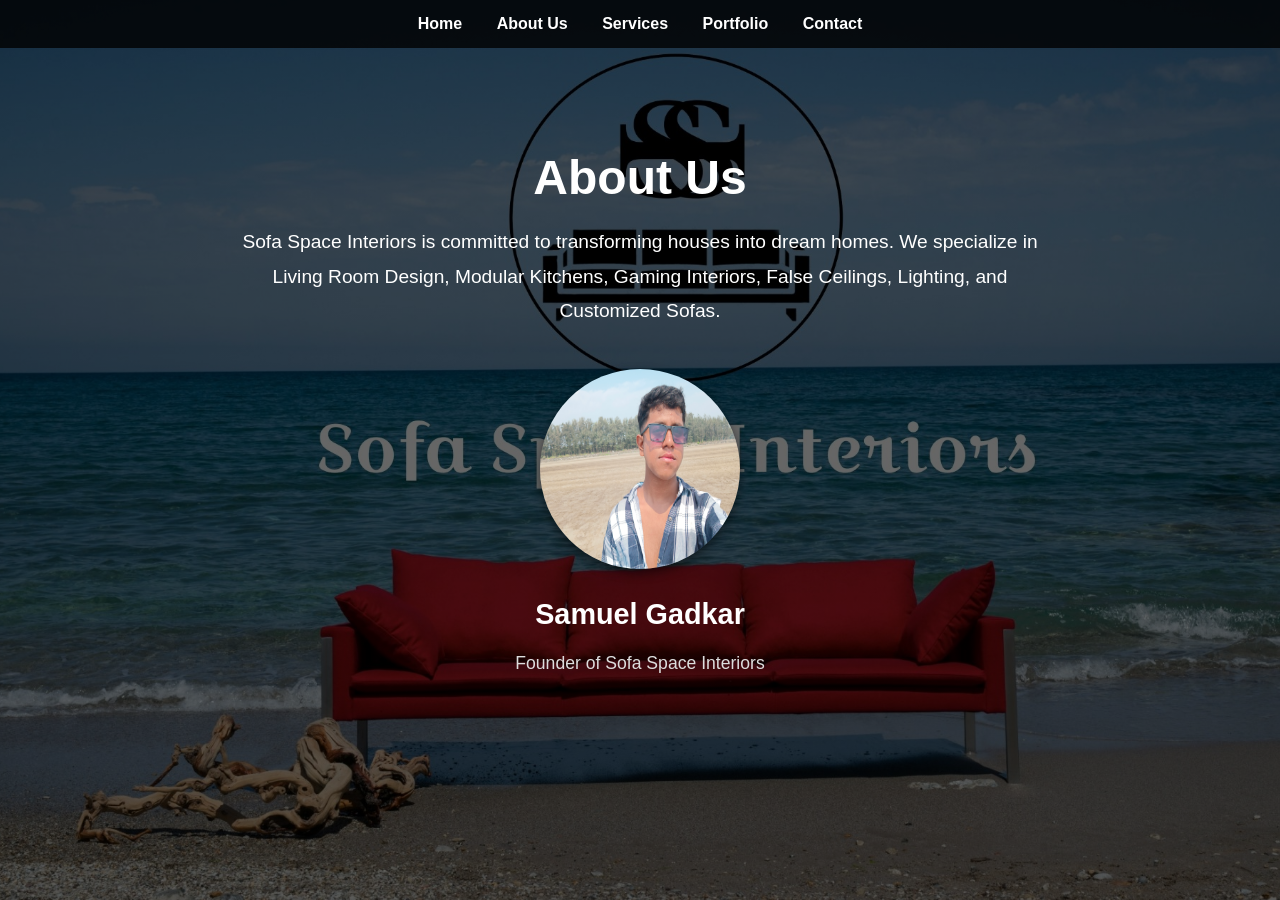
<file: about.html>
<!DOCTYPE html>
<html lang="en">
<head>
  <meta charset="UTF-8">
  <meta name="viewport" content="width=device-width, initial-scale=1.0">
  <title>About Us - Sofa Space Interiors</title>

  <style>
    body {
      position: relative;
      background: linear-gradient(rgba(0,0,0,0.6), rgba(0,0,0,0.6)),
                  url("ssi.jpg") center/cover no-repeat;
      color: white;
      font-family: Arial, sans-serif;
      min-height: 100vh;
      margin: 0;
    }

    /* Navigation */
    nav {
      background: rgba(0,0,0,0.8);
      padding: 15px;
      text-align: center;
    }

    nav a {
      color: white;
      margin: 0 15px;
      text-decoration: none;
      font-weight: bold;
    }

    nav a:hover {
      color: #FFD700; /* gold hover */
    }

    /* About Content */
    .about-container {
      max-width: 800px;
      margin: 50px auto;
      text-align: center;
      padding: 20px;
    }

    .about-container h1 {
      font-size: 3rem;
      margin-bottom: 20px;
    }

    .about-container p {
      font-size: 1.2rem;
      line-height: 1.8;
    }

    /* Founder Section */
    .founder-section {
      margin-top: 40px;
    }

    .founder-pic {
      width: 200px;
      height: 200px;
      border-radius: 50%;
      opacity: 0;
      animation: fadeIn 3s ease forwards;
      box-shadow: 0px 4px 10px rgba(0,0,0,0.5);
      margin-bottom: 15px;
    }

    .founder-section h2 {
      margin: 10px 0 5px;
      font-size: 1.8rem;
    }

    .founder-section p {
      font-size: 1.1rem;
      color: #ddd;
    }

    @keyframes fadeIn {
      from { opacity: 0; transform: scale(0.8); }
      to { opacity: 1; transform: scale(1); }
    }
  </style>
</head>
<body>

  <!-- ?? Navigation Bar -->
  <nav>
    <a href="index.html">Home</a>
    <a href="about.html">About Us</a>
    <a href="services.html">Services</a>
    <a href="portfolio.html">Portfolio</a>
    <a href="contact.html">Contact</a>
  </nav>

  <!-- About Content -->
  <div class="about-container">
    <h1>About Us</h1>
    <p>
      Sofa Space Interiors is committed to transforming houses into dream homes. 
      We specialize in Living Room Design, Modular Kitchens, Gaming Interiors, 
      False Ceilings, Lighting, and Customized Sofas.
    </p>

    <div class="founder-section">
      <img src="founder.jpg" alt="Founder - Samuel Gadkar" class="founder-pic">
      <h2>Samuel Gadkar</h2>
      <p>Founder of Sofa Space Interiors</p>
    </div>
  </div>

</body>
</html>
</file>
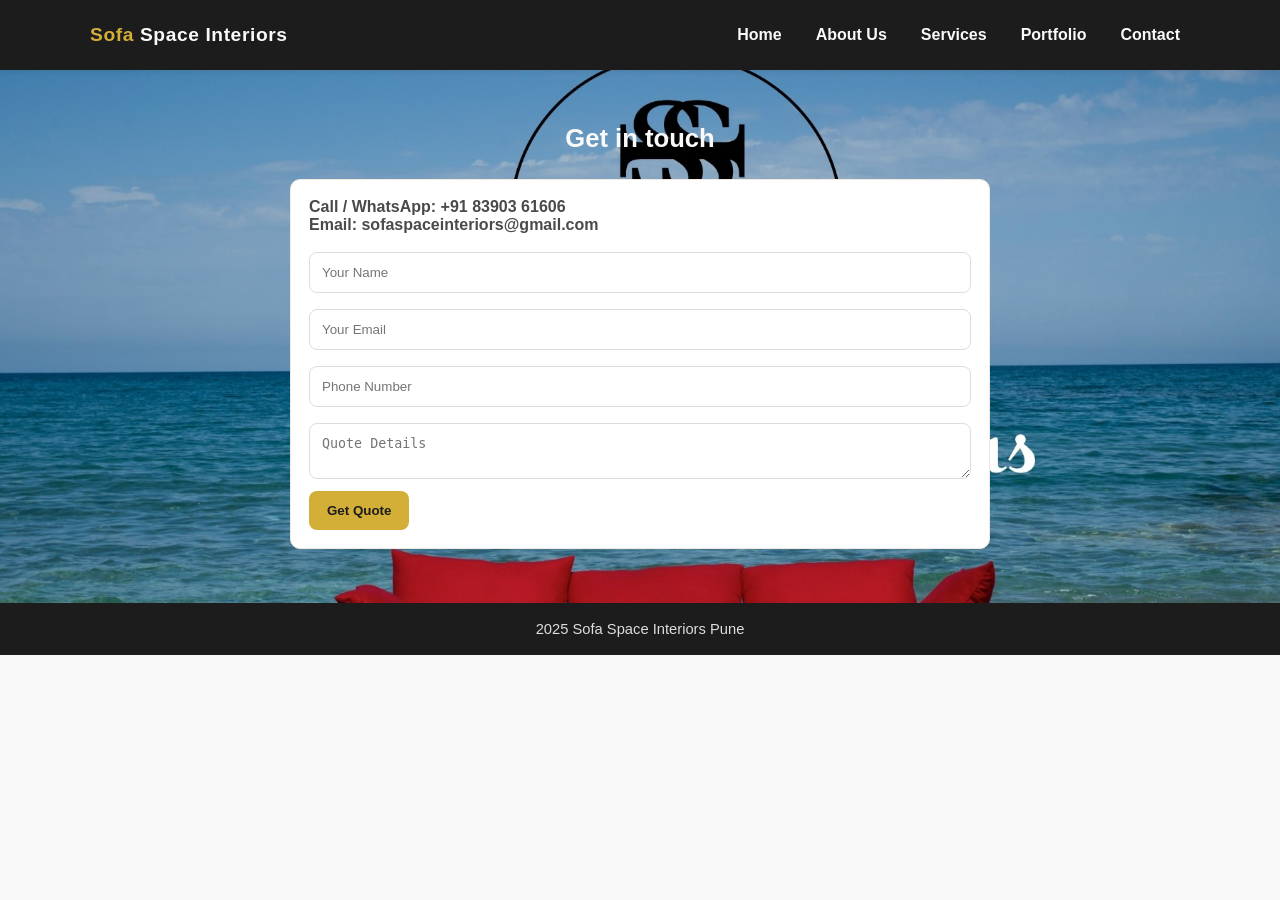
<file: contact.html>
<!DOCTYPE html>
<html lang="en">
<head>
  <meta charset="utf-8" />
  <meta name="viewport" content="width=device-width,initial-scale=1"/>
  <title>Contact - Sofa Space Interiors</title>
  <link rel="stylesheet" href="style.css">
<style>nav a:hover {
      color: #FFD700; /* gold hover */
</style>
</head>
<body>
  <header class="header">
    <div class="wrap">
      <div class="brand"><span class="gold">Sofa</span> Space Interiors</div>
      <nav class="nav">
        <a href="index.html">Home</a>
        <a href="about.html">About Us</a>
        <a href="services.html">Services</a>
        <a href="portfolio.html">Portfolio</a>
        <a href="contact.html">Contact</a>
      </nav>
    </div>
  </header>

  <main class="container">
    <h2 class="section-title">Get in touch</h2>
    <div class="form">
      <p style="margin:0 0 10px"><b>Call / WhatsApp:  +91 83903 61606 <br> Email: <a href="mailto:sofaspaceinteriors@gmail.com">sofaspaceinteriors@gmail.com</b></a></p>
      <form>
    <input type="text" name="name" placeholder="Your Name" required>
    <input type="email" name="email" placeholder="Your Email" required>
    <input type="text" name="phone" placeholder="Phone Number" required>
    <textarea name="details" placeholder="Quote Details" required></textarea>
    <button class="btn" onclick="alert"('Thankyou')">Get Quote </button>
</form>

  </main>

  <footer class="footer">
    <div class="small">2025 Sofa Space Interiors Pune</div>
  </footer>
</body>
</html>
</file>
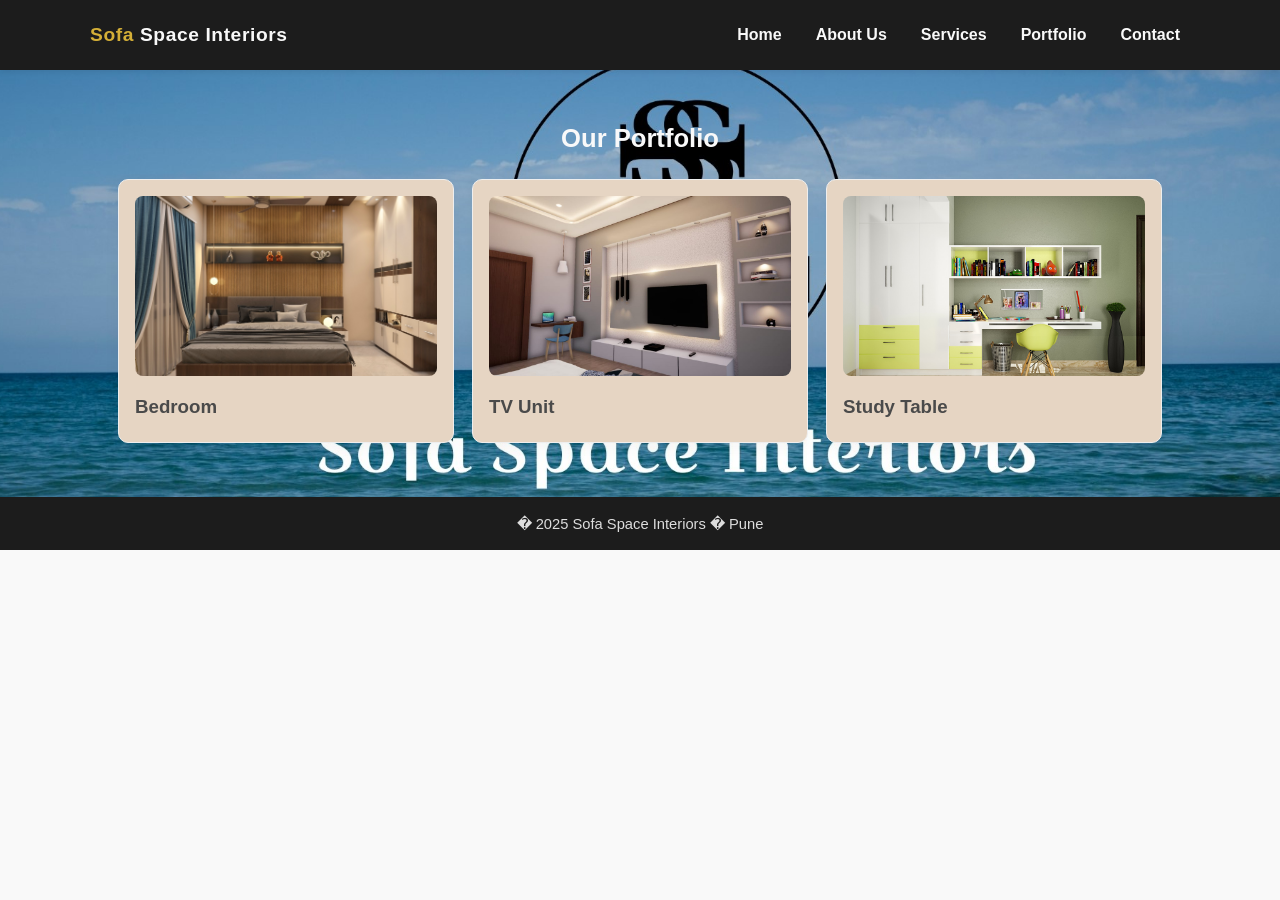
<file: portfolio.html>
<!DOCTYPE html>
<html lang="en">
<head>
  <meta charset="utf-8" />
  <meta name="viewport" content="width=device-width,initial-scale=1"/>
  <title>Portfolio - Sofa Space Interiors</title>
  <link rel="stylesheet" href="style.css">
<style>nav a:hover {
      color: #FFD700; /* gold hover */
</style>
</head>
<body>
  <header class="header">
    <div class="wrap">
      <div class="brand"><span class="gold">Sofa</span> Space Interiors</div>
      <nav class="nav">
        <a href="index.html">Home</a>
        <a href="about.html">About Us</a>
        <a href="services.html">Services</a>
        <a href="portfolio.html">Portfolio</a>
        <a href="contact.html">Contact</a>
      </nav>
    </div>
  </header>

  <main class="container">
    <h2 class="section-title">Our Portfolio</h2>
    <div class="grid cols-3 gallery">
      <div class="card"><img src="bedroom.jpeg" alt=""><h3>Bedroom</h3></div>
      <div class="card"><img src="tv.jpeg" alt=""><h3>TV Unit</h3></div>
      <div class="card"><img src="study.jpg" alt=""><h3>Study Table</h3></div>
    </div>
  </main>

  <footer class="footer">
    <div class="small">� 2025 Sofa Space Interiors � Pune</div>
  </footer>
</body>
</html>
</file>
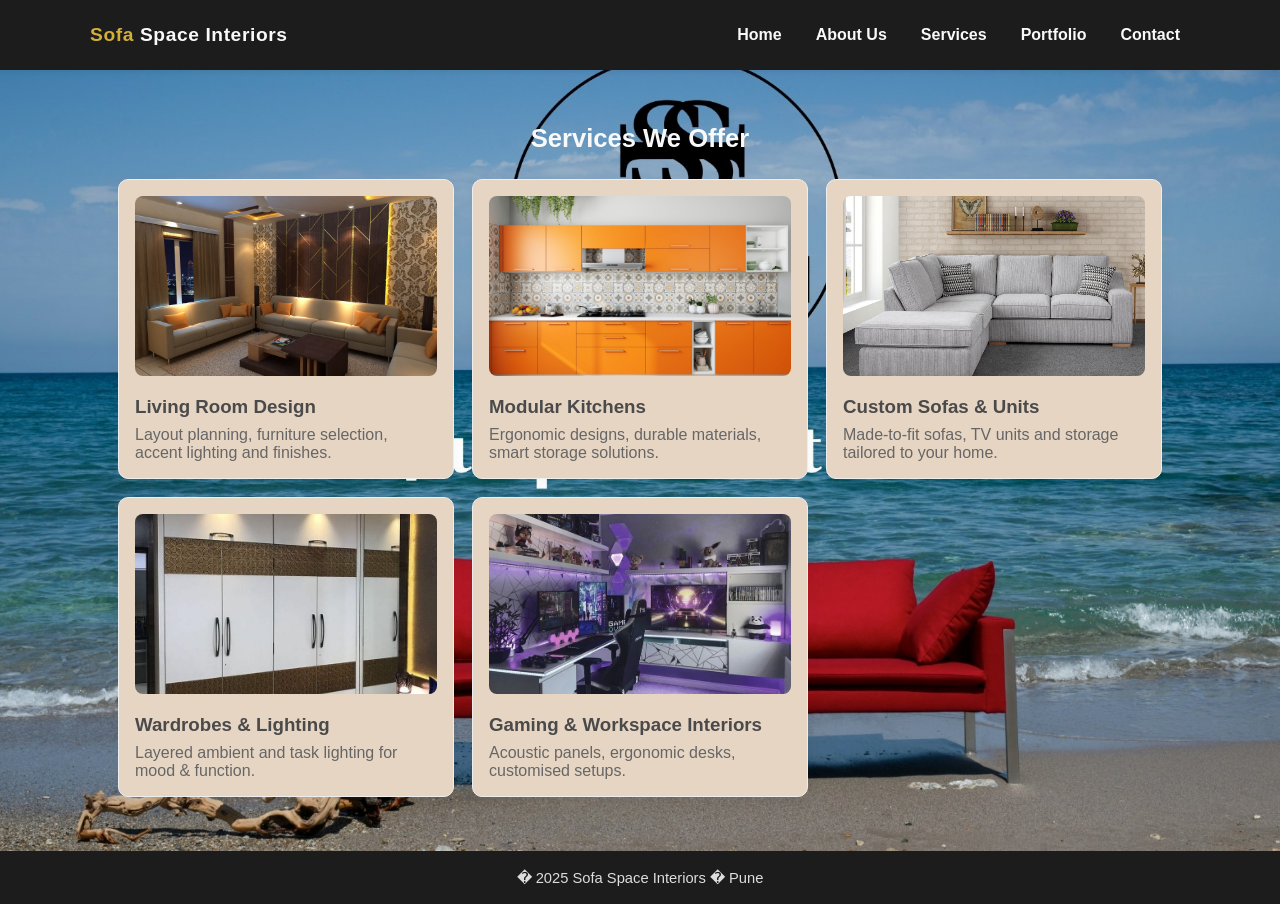
<file: services.html>
<!DOCTYPE html>
<html lang="en">
<head>
  <meta charset="utf-8" />
  <meta name="viewport" content="width=device-width,initial-scale=1"/>
  <title>Services - Sofa Space Interiors</title>
  <link rel="stylesheet" href="style.css">
<style>nav a:hover {
      color: #FFD700; /* gold hover */
</style>
</head>
<body>
  <header class="header">
    <div class="wrap">
      <div class="brand"><span class="gold">Sofa</span> Space Interiors</div>
      <nav class="nav">
        <a href="index.html">Home</a>
        <a href="about.html">About Us</a>
        <a href="services.html">Services</a>
        <a href="portfolio.html">Portfolio</a>
        <a href="contact.html">Contact</a>
      </nav>
    </div>
  </header>

  <main class="container">
    <h2 class="section-title">Services We Offer</h2>
    <div class="grid cols-3">
      <div class="card">
        <img src="living.jpg" alt="">
        <h3>Living Room Design</h3>
        <p>Layout planning, furniture selection, accent lighting and finishes.</p>
      </div>
      <div class="card">
        <img src="kitchen.jpeg" alt="">
        <h3>Modular Kitchens</h3>
        <p>Ergonomic designs, durable materials, smart storage solutions.</p>
      </div>
      <div class="card">
        <img src="sofa.png" alt="">
        <h3>Custom Sofas & Units</h3>
        <p>Made-to-fit sofas, TV units and storage tailored to your home.</p>
      </div>
      <div class="card">
        <img src="false.jpg" alt="">
        <h3>Wardrobes & Lighting</h3>
        <p>Layered ambient and task lighting for mood & function.</p>
      </div>
      <div class="card">
        <img src="gaming.jpg" alt="">
        <h3>Gaming & Workspace Interiors</h3>
        <p>Acoustic panels, ergonomic desks, customised setups.</p>
      </div>
    </div>
  </main>

  <footer class="footer">
    <div class="small">� 2025 Sofa Space Interiors � Pune</div>
  </footer>
</body>
</html>
</file>
<file: style.css>
:root{
  --warm-beige: #E6D5C3;
  --matte-black: #1C1C1C;
  --gold: #D4AF37;
  --ivory: #F9F9F9;
  --charcoal: #4A4A4A;
  --container: 1100px;
}

*{box-sizing:border-box}
html,body{margin:0;padding:0;font-family:Inter, Arial, sans-serif;background:var(--ivory);color:var(--charcoal);-webkit-font-smoothing:antialiased}
a{color:inherit;text-decoration:none}

/* --- header / nav --- */
.header {
  background:var(--matte-black);
  color:var(--ivory);
  padding:18px 16px;
  box-shadow:0 2px 6px rgba(0,0,0,0.08);
}

body {
    background-image: url('ssi.jpg'); /* replace with your image path */
    background-size: cover;       /* makes the image cover the whole page */
    background-repeat: no-repeat; /* prevents the image from repeating */
    background-position: center;  /* centers the image */
    background-attachment: fixed; /* makes it fixed when scrolling */
}
.btn {
    display: inline-block;
    padding: 12px 25px;
    background-color: #D4AF37; /* Champagne Gold from your palette */
    color: #1C1C1C;            /* Matte Black text */
    text-decoration: none;
    border-radius: 12px;
    font-weight: bold;
    transition: all 0.3s ease;
}

.btn:hover {
    background-color: #1C1C1C; /* Dark on hover */
    color: #D4AF37;            /* Text changes to gold */
    transform: scale(1.05);    /* Slight zoom effect */
}


.header .wrap{max-width:var(--container);margin:0 auto;display:flex;align-items:center;justify-content:space-between;gap:12px}
.brand {font-weight:800;font-size:1.2rem;letter-spacing:.6px}
.brand .gold{color:var(--gold)}
.nav{display:flex;gap:14px;align-items:center}
.nav a{color:var(--ivory);font-weight:600;padding:8px 10px;border-radius:8px}
.nav a:hover{background:rgba(255,255,255,0.04)}

/* --- hero / section styles --- */
.container{max-width:var(--container);margin:0 auto;padding:28px}
.hero{
  background:var(--warm-beige) url(".jpg") center/cover no-repeat;
  padding:64px 20px;
  border-radius:10px;
  text-align:center;
  color:var(--matte-black);
  box-shadow:0 6px 18px rgba(28,28,28,0.06);
}
.hero h1{font-size:2.4rem;margin:0 0 12px}
.hero p{font-size:1.05rem;margin:0 0 18px;color:var(--charcoal)}
.cta {display:inline-block;background:var(--gold);color:var(--matte-black);padding:12px 20px;border-radius:10px;font-weight:700;box-shadow:0 6px 12px rgba(212,175,55,0.18)}
.cta.outline{background:transparent;border:2px solid var(--gold);color:var(--matte-black);padding:10px 18px}

/* --- section cards (services, portfolio) --- */
.section-title{font-size:1.6rem;color:var(--ivory);text-align:center;margin:26px 0}
.grid{display:grid;gap:18px}
.grid.cols-3{grid-template-columns:repeat(3,1fr)}
@media (max-width:960px){.grid.cols-3{grid-template-columns:repeat(2,1fr)}}
@media (max-width:600px){.grid.cols-3{grid-template-columns:1fr}}

.card{background:#E6D5C3;border-radius:10px;padding:16px;border:1px solid #eee;box-shadow:0 6px 18px rgba(0,0,0,0.04);color:var(--charcoal)}
.card img{width:100%;height:180px;object-fit:cover;border-radius:8px;margin-bottom:10px}
.card h3{margin:6px 0 8px}
.card p{margin:0;color:#666}

/* --- about page specifics --- */
.about-hero{
  background:linear-gradient(rgba(0,0,0,0.45), rgba(0,0,0,0.45)), url("about-bg.jpg") center/cover no-repeat;
  color:var(--ivory);
  padding:60px 20px;border-radius:10px;text-align:center;
}
.about-inner{max-width:900px;margin:0 auto}
.founder {display:flex;align-items:center;gap:20px;flex-wrap:wrap;justify-content:center;margin-top:28px}
.founder img{width:180px;height:180px;border-radius:50%;object-fit:cover;box-shadow:0 10px 30px rgba(0,0,0,0.35);opacity:0;animation:fadeIn 1.2s ease-out forwards}
.founder .meta{text-align:left;max-width:520px}
.founder h3{margin:0;font-size:1.2rem}
.founder p.meta-sub{margin:8px 0 0;color:#e8e6e0}

/* fade animation */
@keyframes fadeout{from{opacity:0;transform:scale(.96)}to{opacity:1;transform:scale(1)}}

/* --- contact form --- */
.form {max-width:700px;margin:0 auto;background:#fff;border-radius:10px;padding:18px;border:1px solid #efe9e0}
.form input,.form textarea{width:100%;padding:12px;border-radius:8px;border:1px solid #ddd;margin:8px 0}
.form button{background:var(--gold);color:var(--matte-black);padding:12px 18px;border-radius:8px;border:none;font-weight:700}

/* --- footer --- */
.footer{background:var(--matte-black);color:var(--ivory);padding:18px;margin-top:26px;text-align:center}
.small{font-size:.92rem;color:#ddd}
</file>
